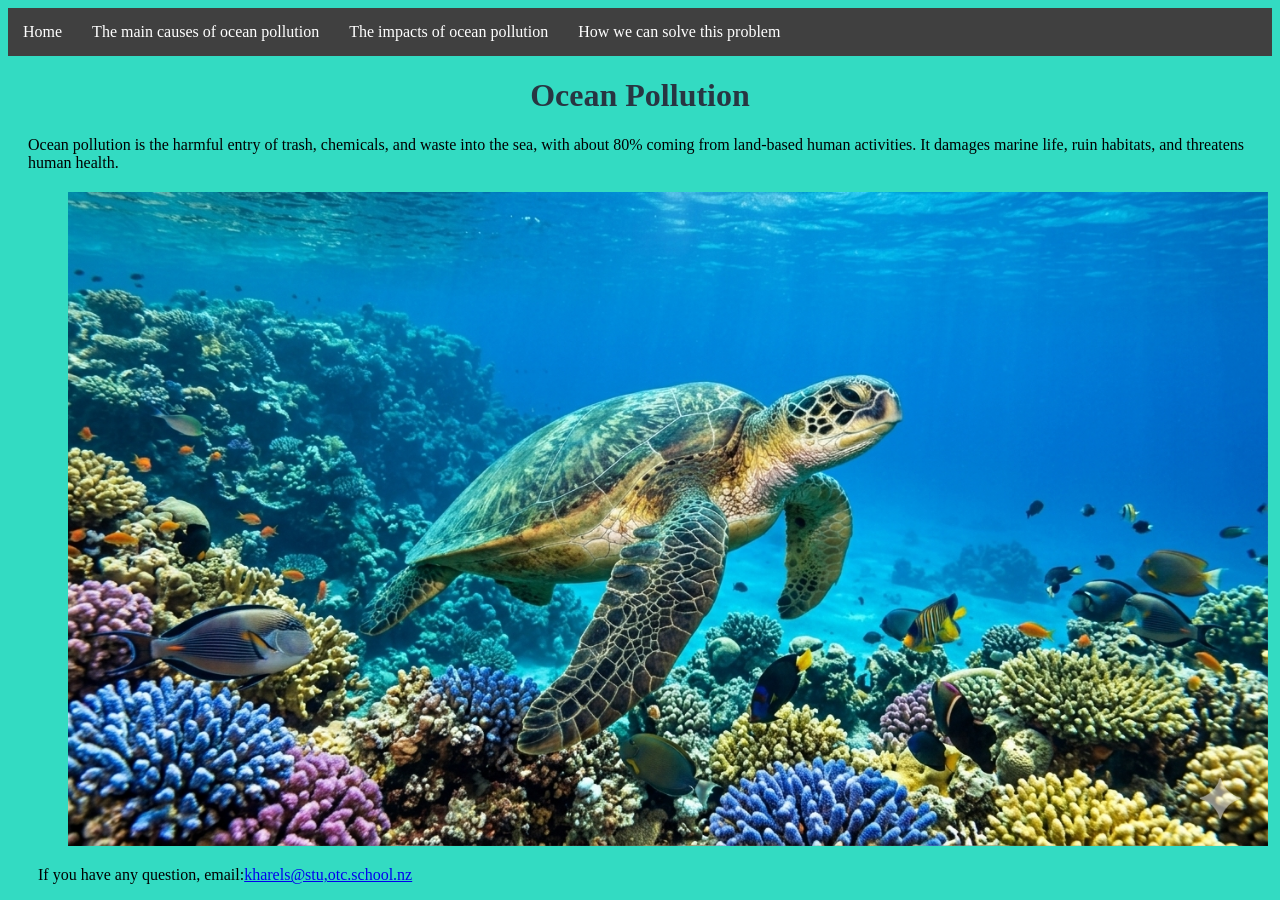
<file: index.html>
<!DOCTYPE html>
<!-- saved from url=(0092)file:///C:/Users/kharels/OneDrive%20-%20Otumoetai%20College/Ocean/ocean-pollution/index.html -->
<html lang="en">
<head>
    <meta charset="UTF-8">
    <meta http-equiv="Content-Type" content="text/html; charset=UTF-8">
    <meta name="viewport" content="width=device-width, initial-scale=1.0">
    <title>Ocean Pollution</title>
    <link rel="stylesheet" href="style.css">
</head>
<body>
     <nav class="navbar">
     <ul>
        <li><a href="index.html">Home</a></li>
        <li><a href="The main causes of ocean pollution.html">The main causes of ocean pollution</a></li>
        <li><a href="The impacts of ocean pollution.html">The impacts of ocean pollution</a></li>
        <li><a href="How we can solve this problem.html">How we can solve this problem</a></li>
     </ul>
    </nav>
     

    <main>
        <h1>Ocean Pollution</h1>
        <p>Ocean pollution is the harmful 
        entry of trash, chemicals, and waste into the 
        sea, with about 80% coming from land-based 
        human activities. It damages marine life, ruin
        habitats, and threatens human health. 
        </p>
    </main>
    <section class="two-colum">
        <div class="image">
        <img src="./image_a428e001 (1).png" class="two-colum">
        
    <footer class="Footer-bar">
        <p>If you have any question, email:<a href="kharels@stu,otc.school.nz">kharels@stu,otc.school.nz</a></p>
    </footer>
    </body>
    </html>
</file>
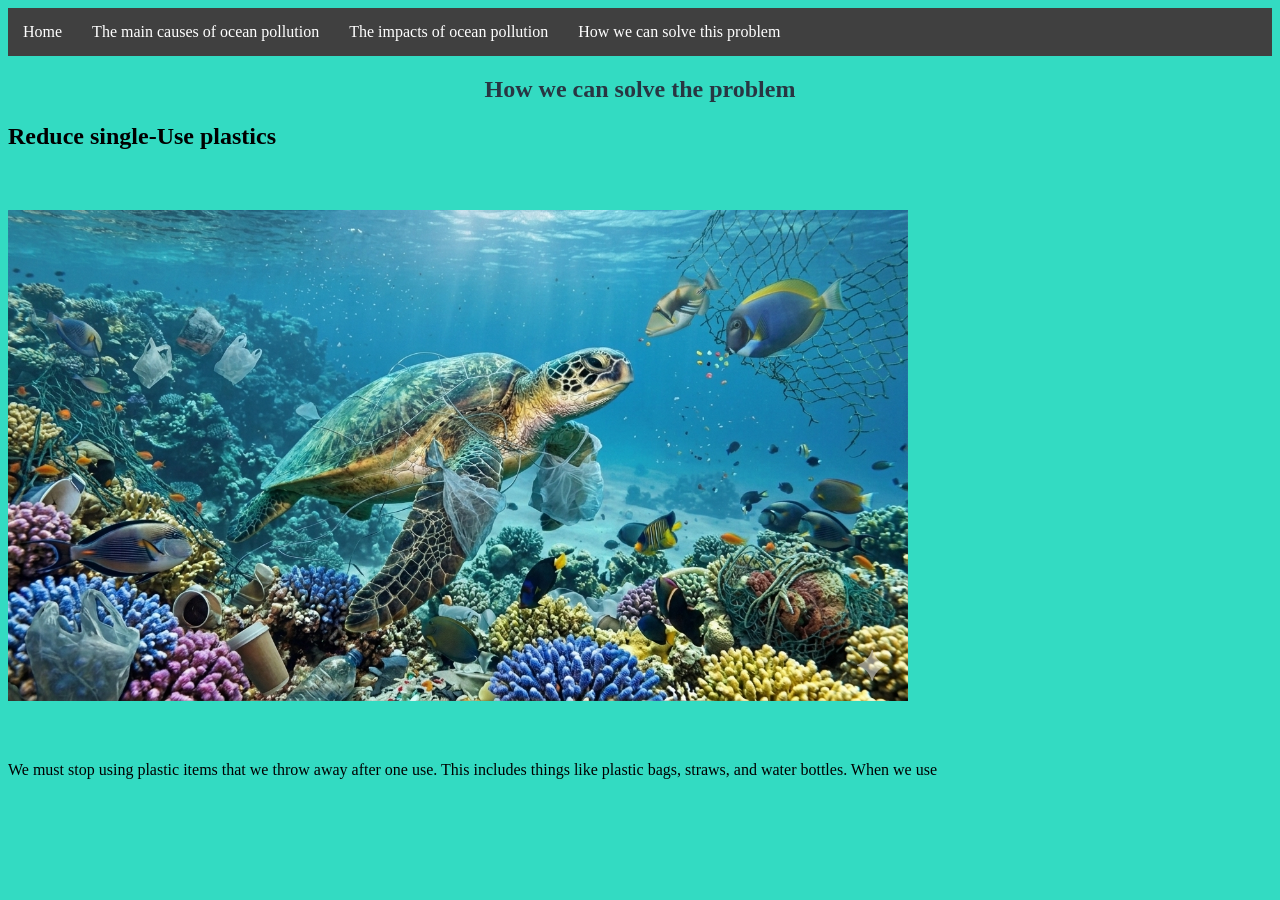
<file: How we can solve this problem.html>
<!DOCTYPE html>
<!-- saved from url=(0092)file:///C:/Users/kharels/OneDrive%20-%20Otumoetai%20College/Ocean/ocean-pollution/index.html -->
<html lang="en">
<head>
    <meta charset="UTF-8">
    <meta http-equiv="Content-Type" content="text/html; charset=UTF-8">
     <meta name="viewport" content="width=device-width, initial-scale=1.0">
    <title>Ocean Pollution</title>
    <link rel="stylesheet" href="style.css">
</head>
<body>
     <nav class="navbar">
     <ul>
        <li><a href="index.html">Home</a></li>
        <li><a href="The main causes of ocean pollution.html">The main causes of ocean pollution</a></li>
        <li><a href="The impacts of ocean pollution.html">The impacts of ocean pollution</a></li>
        <li><a href="How we can solve this problem.html">How we can solve this problem</a></li>
     </ul>
    </nav>
     
    <section class ="solve-the-problem">
       <h1>How we can solve the problem</h1>
        
        <h2>Reduce single-Use plastics</h2>
        <img src="./plastic wasre.png" alt="Plastic waste" class="The-main-causes">
        <p>We must stop using plastic items that we throw away after one use. This includes things like plastic bags, straws, and water bottles. When we use </p>
    </div>
    </section>

    
    </body>
    </html>
</file>
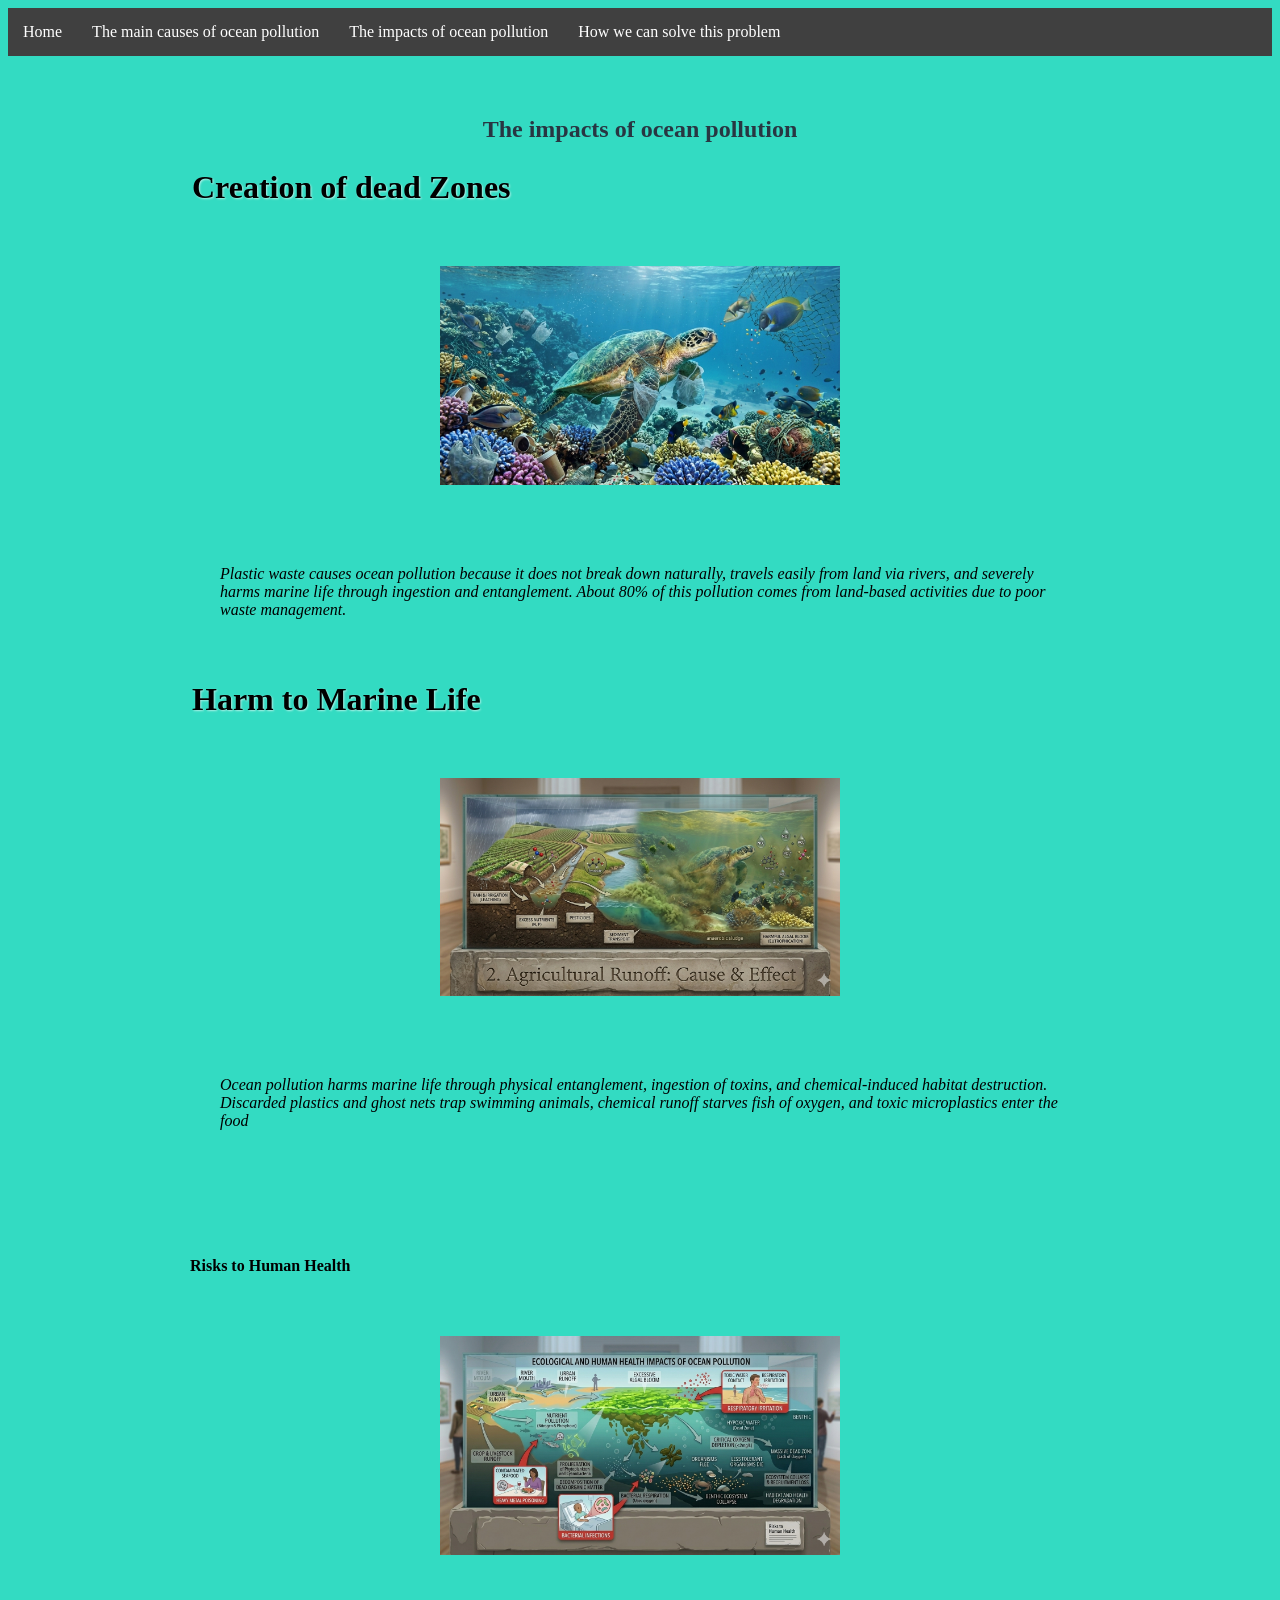
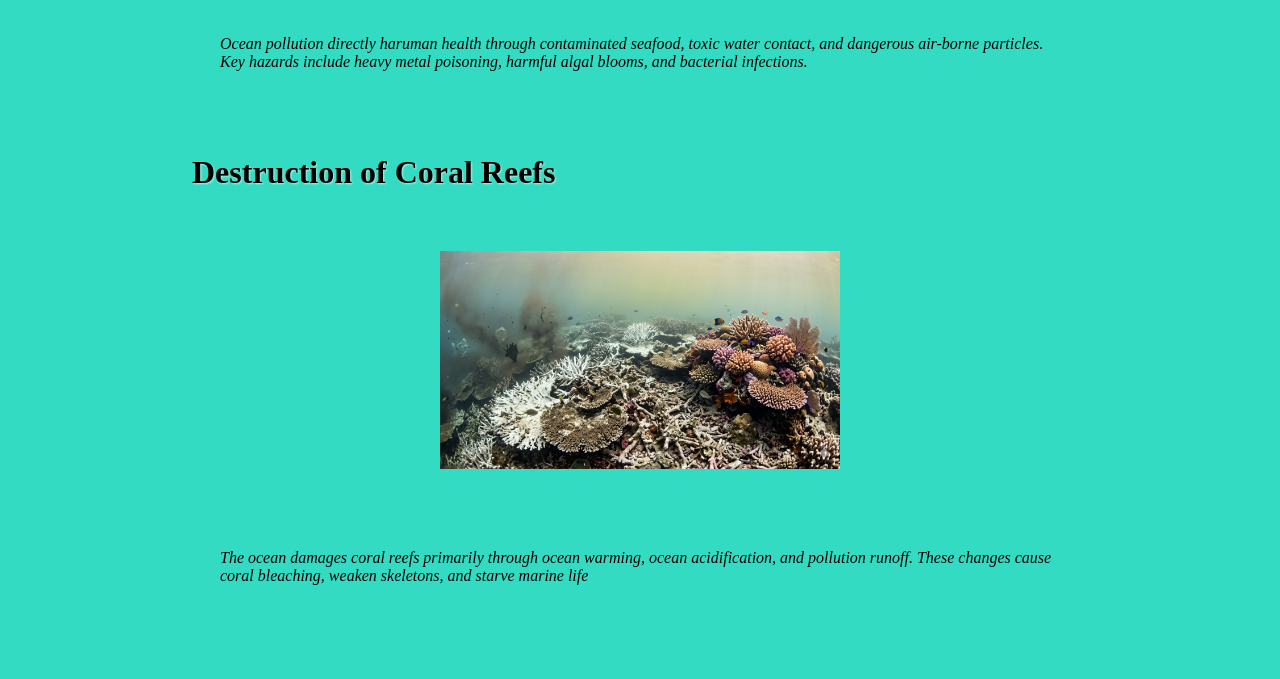
<file: The impacts of ocean pollution.html>
<!DOCTYPE html>
<!-- saved from url=(0092)file:///C:/Users/kharels/OneDrive%20-%20Otumoetai%20College/Ocean/ocean-pollution/index.html -->
<html lang="en">
<head>
    <meta charset="UTF-8">
    <meta http-equiv="Content-Type" content="text/html; charset=UTF-8">
     <meta name="viewport" content="width=device-width, initial-scale=1.0">
    <title>Ocean Pollution</title>
    <link rel="stylesheet" href="style.css">
</head>
<body>
     <nav class="navbar">
     <ul>
        <li><a href="Home.html">Home</a></li>
        <li><a href="The main causes of ocean pollution.html">The main causes of ocean pollution</a></li>
        <li><a href="The impacts of ocean pollution.html">The impacts of ocean pollution</a></li>
        <li><a href="How we can solve this problem.html">How we can solve this problem</a></li>
     </ul>
    </nav>
     

    <section class ="Impacts-of-pollution">
       <h1>The impacts of ocean pollution</h1>
        
        <h2>Creation of dead Zones</h2>
        <img src="./plastic wasre.png" alt="Plastic waste" class="Impacts-of-pollution" alt="Creation of dead Zones">
        <p>Plastic waste causes ocean pollution because it does not break down naturally,
         travels easily from land via rivers, and severely 
        harms marine life through ingestion and entanglement. About 80% 
        of this pollution comes from land-based activities due to poor waste management.

        <h3>Harm to Marine Life</h3>
        <img src="./Agricultural runoff.png" class="Impacts-of-pollution" alt="Harm to Marine life">
        <p>Ocean pollution harms marine life through physical entanglement, ingestion of toxins, and chemical-induced habitat destruction.
        Discarded plastics and ghost nets trap swimming animals, chemical runoff starves fish of oxygen, and toxic microplastics enter the food </p>
</p>
       <h4>Risks to Human Health </h4>
       <img src="./Riska to human health.png" class="Impacts-of-pollution" alt="Risks to human health">
        <p>Ocean pollution directly haruman health through contaminated seafood, toxic water contact, and dangerous air-borne particles. Key hazards include heavy metal poisoning, harmful algal blooms, and bacterial infections.
</p>
        <h5>Destruction of Coral Reefs</h5>
        <img src="./Destruction of coral reefs.png" class="Impacts-of-pollution" alt="Destruction of Coral Reefs">
        <p>The ocean damages coral reefs primarily through ocean warming, ocean acidification, and pollution runoff. These changes cause coral bleaching, weaken skeletons, and starve marine life 
</p>
    </div>
    </section>

    </body>
    </html>
</file>
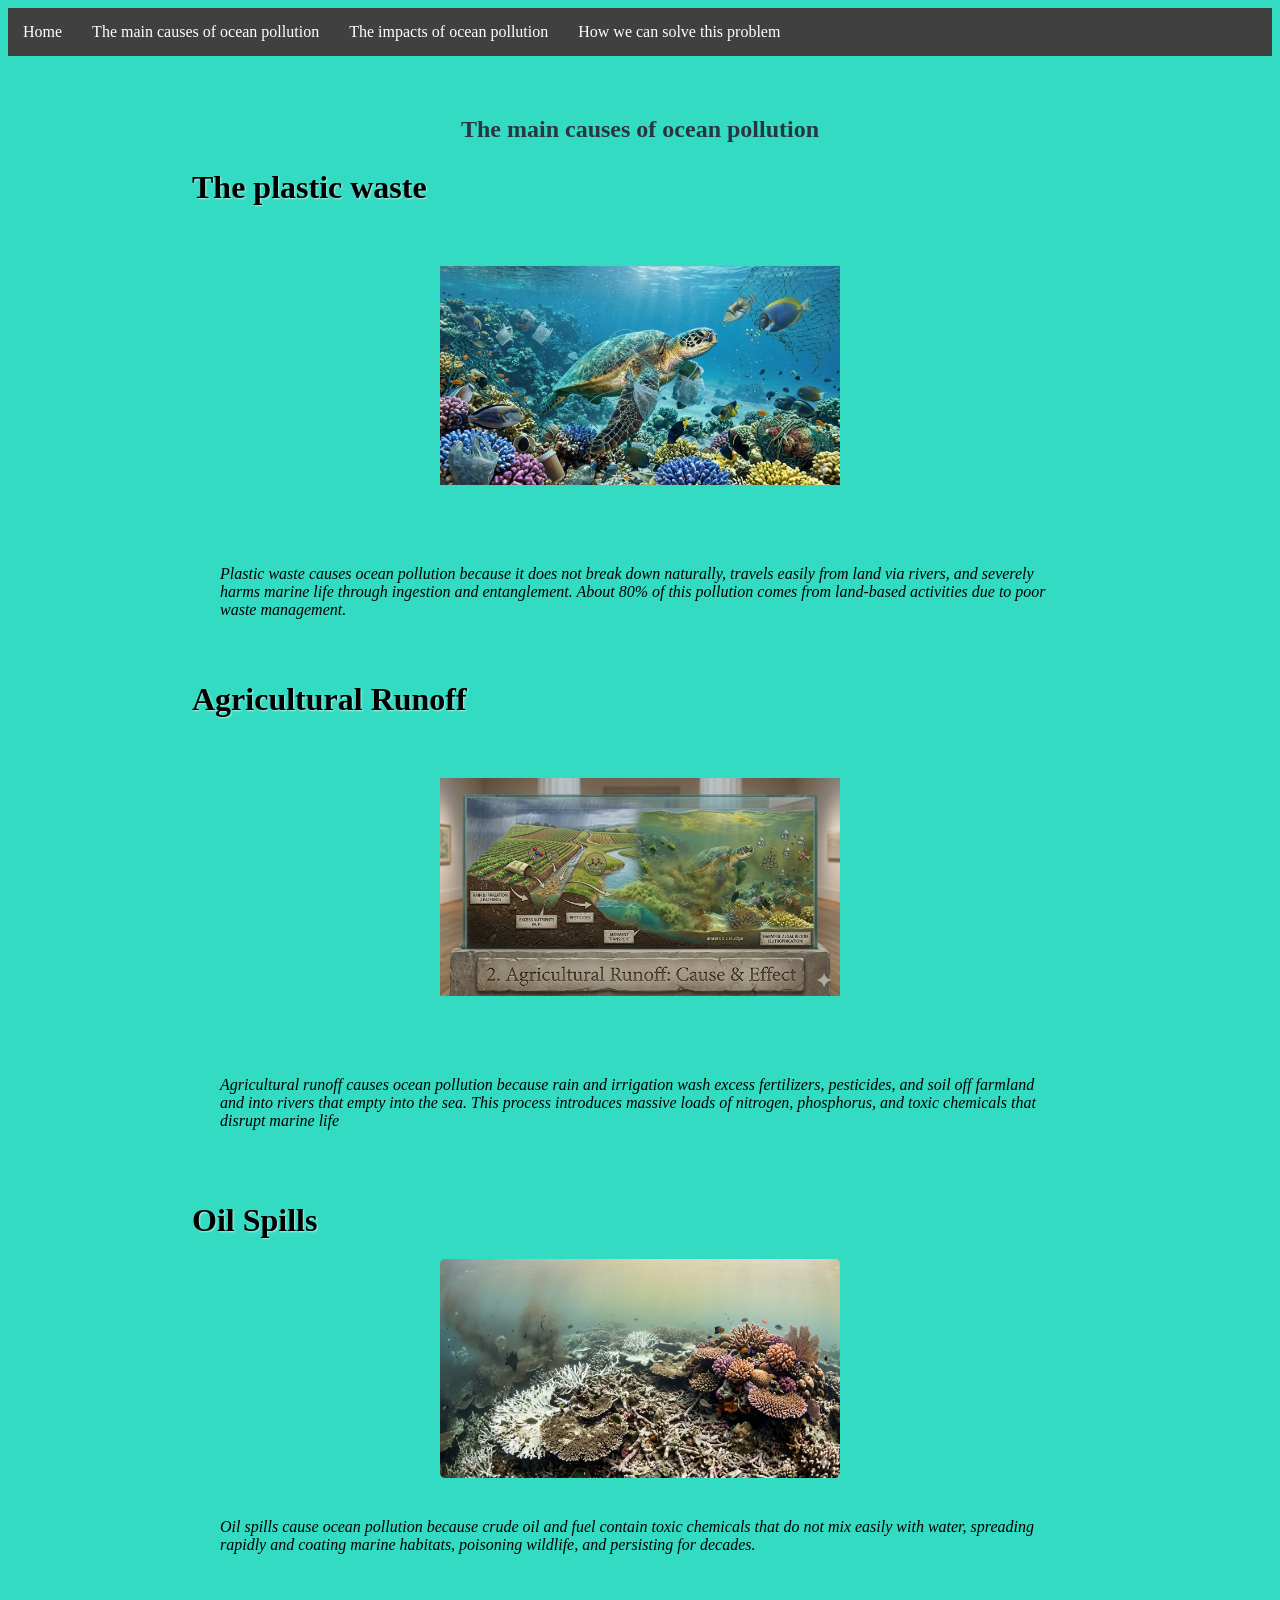
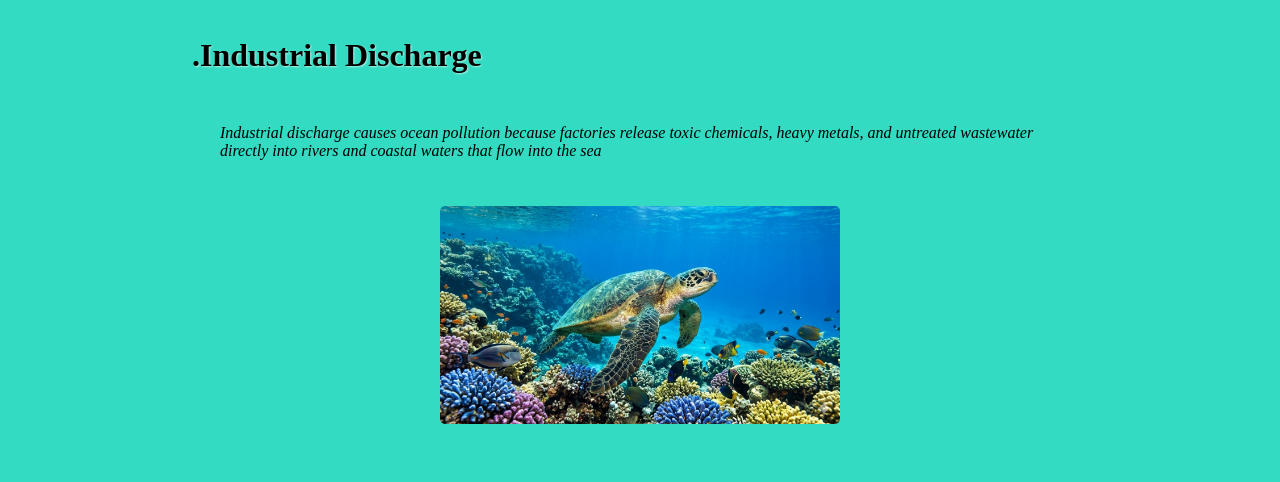
<file: The main causes of ocean pollution.html>
<!DOCTYPE html>
<!-- saved from url=(0092)file:///C:/Users/kharels/OneDrive%20-%20Otumoetai%20College/Ocean/ocean-pollution/index.html -->
<html lang="en">
<head>
    <meta charset="UTF-8">
    <meta http-equiv="Content-Type" content="text/html; charset=UTF-8">
     <meta name="viewport" content="width=device-width, initial-scale=1.0">
    <title>Ocean Pollution</title>
    <link rel="stylesheet" href="style.css">
</head>
<body>
    <nav class="navbar">
    <ul>
        <li><a href="index.html">Home</a></li>
        <li><a href="The main causes of ocean pollution.html">The main causes of ocean pollution</a></li>
        <li><a href="The impacts of ocean pollution.html">The impacts of ocean pollution</a></li>
        <li><a href="How we can solve this problem.html">How we can solve this problem</a></li>
     </ul>
    </nav>
     

    <section class ="The-main-causes">
       <h1>The main causes of ocean pollution</h1>
        
        <h2>The plastic waste</h2>
        <img src="./plastic wasre.png" alt=" The Plastic waste" class="The-main-causes">
        <p>Plastic waste causes ocean pollution because it does not break down naturally,
         travels easily from land via rivers, and severely 
        harms marine life through ingestion and entanglement. About 80% 
        of this pollution comes from land-based activities due to poor waste management.
</p>
        <h3>Agricultural Runoff</h3>
        <img src="./Agricultural runoff.png" alt="Agricultural Runoff" class="The-main-causes" >
        <p> Agricultural runoff causes ocean pollution because rain and irrigation wash excess fertilizers, pesticides, and soil off farmland and into rivers that empty into the sea. This process introduces massive loads of nitrogen, phosphorus, and toxic chemicals that disrupt marine life 
        
        <h4>Oil Spills</h4>
        <img src="./Destruction of coral reefs.png">
        <p>Oil spills cause ocean pollution because crude oil and fuel contain toxic chemicals that do not mix easily with water, spreading rapidly and coating marine habitats, poisoning wildlife, and persisting for decades. </p>
        
        <h5>.Industrial Discharge</h5>
        <p>Industrial discharge causes ocean pollution because factories release toxic chemicals, heavy metals, and untreated wastewater directly into rivers and coastal waters that flow into the sea 
</p>
        <img src="./image_a428e001 (1).png">

        </div>

        </section>

    </body>
    </html>
</file>
<file: style.css>
Html{

  background-color:#33DBC2;
}
main{
  margin:20px;
}
h1{
  text-align:center;
  color:rgb(40, 54, 66);
}
.navbar ul{
  list-style-type: none;
  background-color:hsl(0, 0%, 25%);
  padding: 0px;
  margin: 0px;
  overflow: hidden;
}

.navbar a{
  color:rgb(255, 255, 255);
  text-decoration:none;
  padding:15px;
  display:block;
  text-align:center;

}
.navbar a:hover{
  background-color:hsl(0, 0%, 10%);
}
.navbar li{
  float:left;
}

.footer-bar{
  background-color:rgb(17, 34, 34);
  color:#ffffff;
  text-align:center;
  padding:20px;
  margin-top:40px;
  font-size:1rem;
  box-shadow: 0 -2px 6px rgba(0, 0, 0, 0.1);
}
  

.footer-bar a {
  color:azure;
  text-decoration: none;
  font-weight:bold;
}
.footer-bar a:hover{
  text-decoration: underline;
}
.two-colum{
 width: 1200px;
 height: auto;
 margin-left: 30px;
}




.Impacts-of-pollution{
  padding:40px 0;
  max-width:900px;
  margin:0 auto;
}
.Impacts-of-pollution h2{
  font-size:2rem;
  margin-bottom:20px;
  margin-left:2px;
  text-shadow: 1px 1px 2px rgba(255,255,255,0.6);

}
.Impacts-of-pollution p {
  font-style:italic;
  font-size: 1rem;
  margin-top: 10px;
  padding: 30px;
  border-radius: 5px;
}

.Impacts-of-pollution img{
  width: 100%;
  max-width:400px;
  height: auto;
  display: block;
  margin:10px auto;
  border-radius:5px;

  
}

.Impacts-of-pollution h3{
  font-size:2rem;
  margin-bottom:20px;
  margin-left:2px;
  text-shadow: 1px 1px 2px rgba(255,255,255,0.6);

}

.Impacts-of-pollutionh4{
  font-size:2rem;
  margin-bottom:20px;
  margin-left:2px;
  text-shadow: 1px 1px 2px rgba(255,255,255,0.6);

}

.Impacts-of-pollution h5{
  font-size:2rem;
  margin-bottom:20px;
  margin-left:2px;
  text-shadow: 1px 1px 2px rgba(255,255,255,0.6);

}

/*The impacts of ocean pollution*/

.The-main-causes{
  padding:40px 0;
  max-width:900px;
  margin:0 auto;
}
.The-main-causes h2{
  font-size:2rem;
  margin-bottom:20px;
  margin-left:2px;
  text-shadow: 1px 1px 2px rgba(255,255,255,0.6);

}
.The-main-causes p {
  font-style:italic;
  font-size: 1rem;
  margin-top: 10px;
  padding: 30px;
  border-radius: 5px;
}

.The-main-causes img{
  width: 100%;
  max-width:400px;
  height: auto;
  display: block;
  margin:10px auto;
  border-radius:5px;

  
}

.The-main-causes h3{
  font-size:2rem;
  margin-bottom:20px;
  margin-left:2px;
  text-shadow: 1px 1px 2px rgba(255,255,255,0.6);

}

.The-main-causes h4{
  font-size:2rem;
  margin-bottom:20px;
  margin-left:2px;
  text-shadow: 1px 1px 2px rgba(255,255,255,0.6);

}

.The-main-causes h5{
  font-size:2rem;
  margin-bottom:20px;
  margin-left:2px;
  text-shadow: 1px 1px 2px rgba(255,255,255,0.6);

}
</file>
